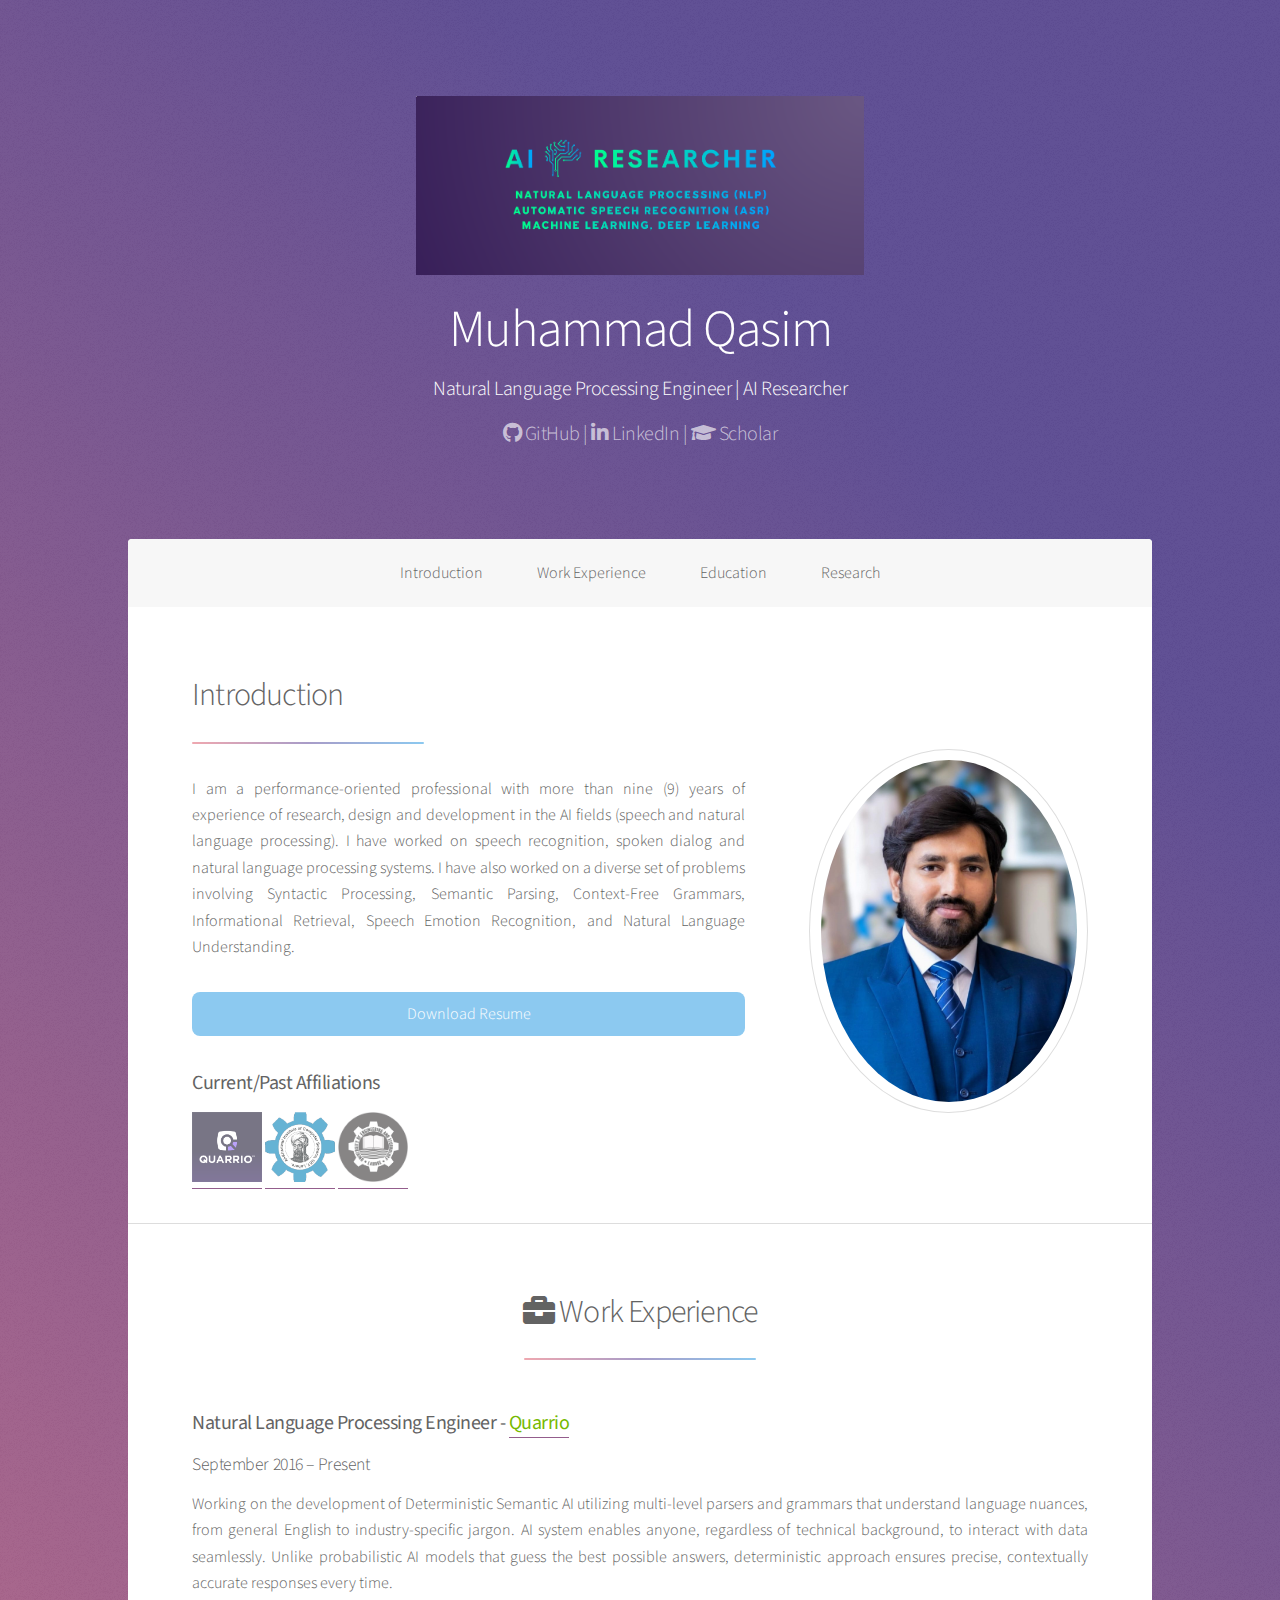
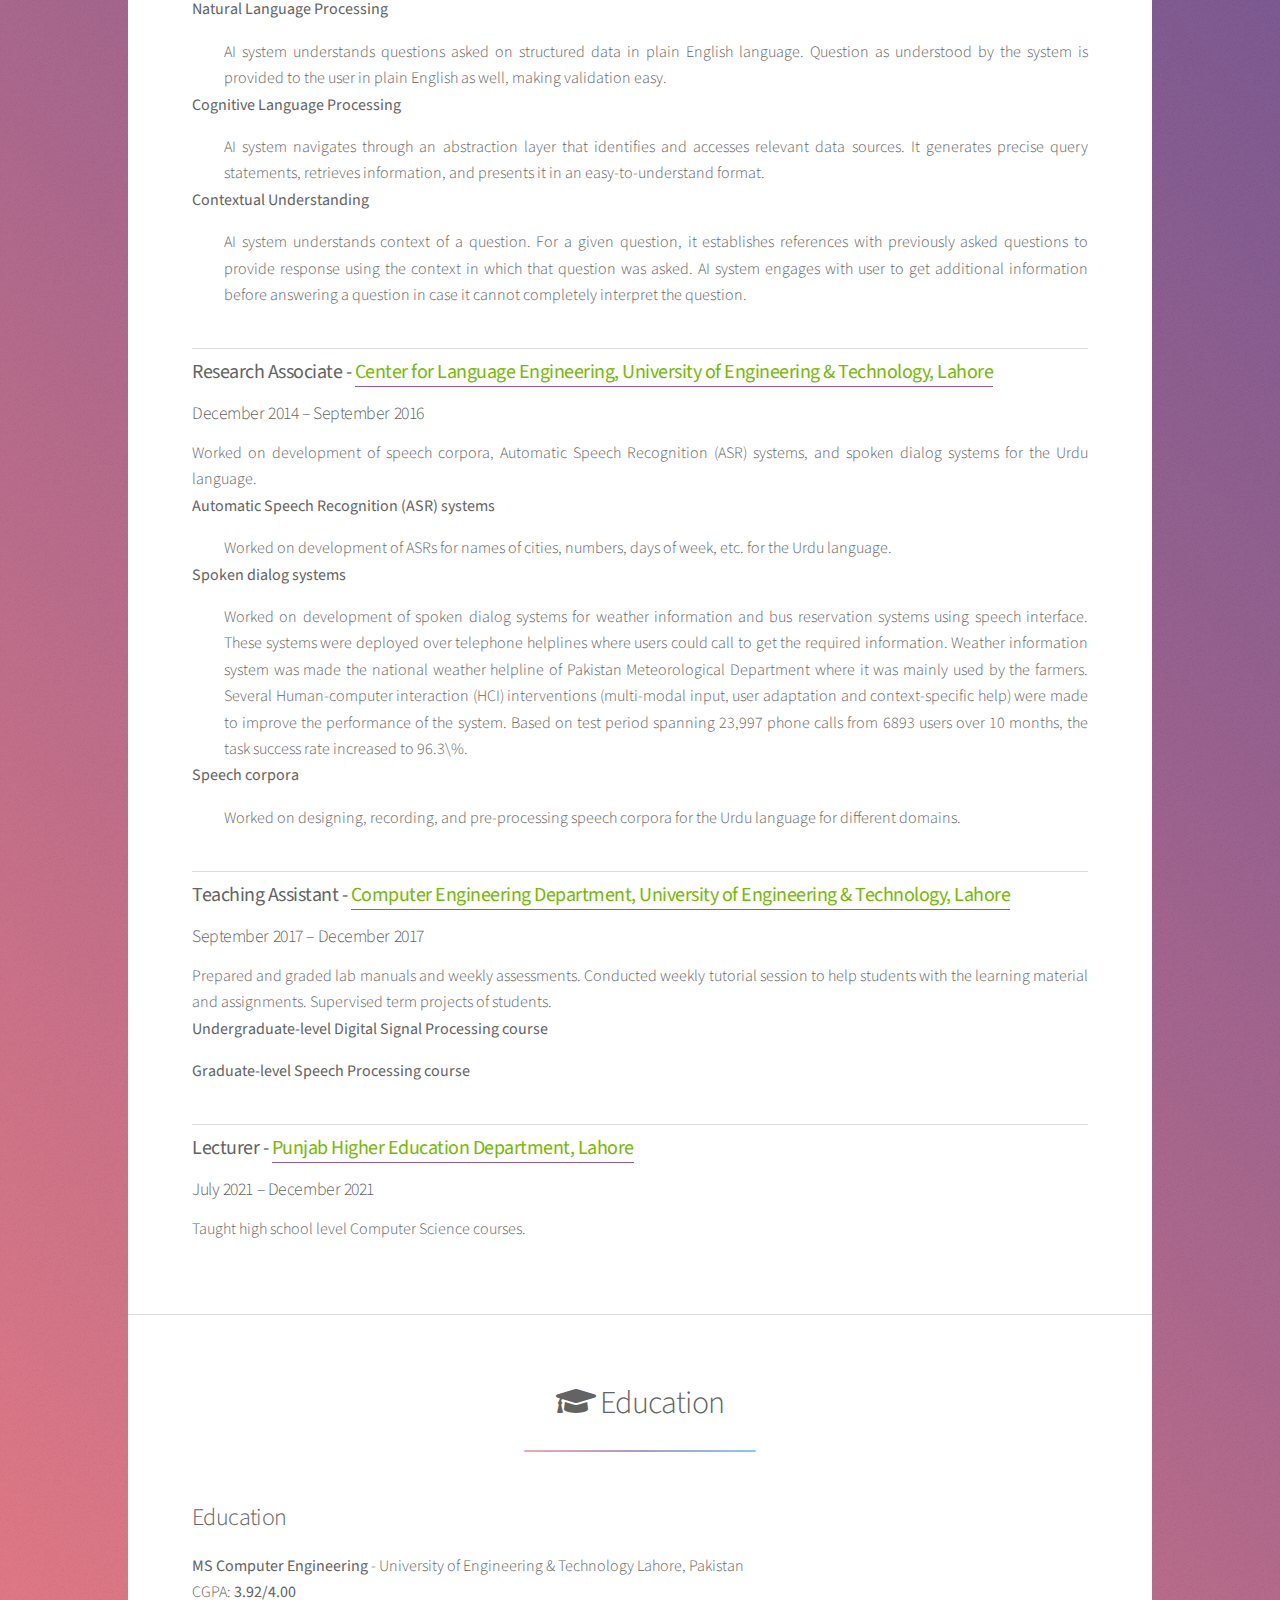
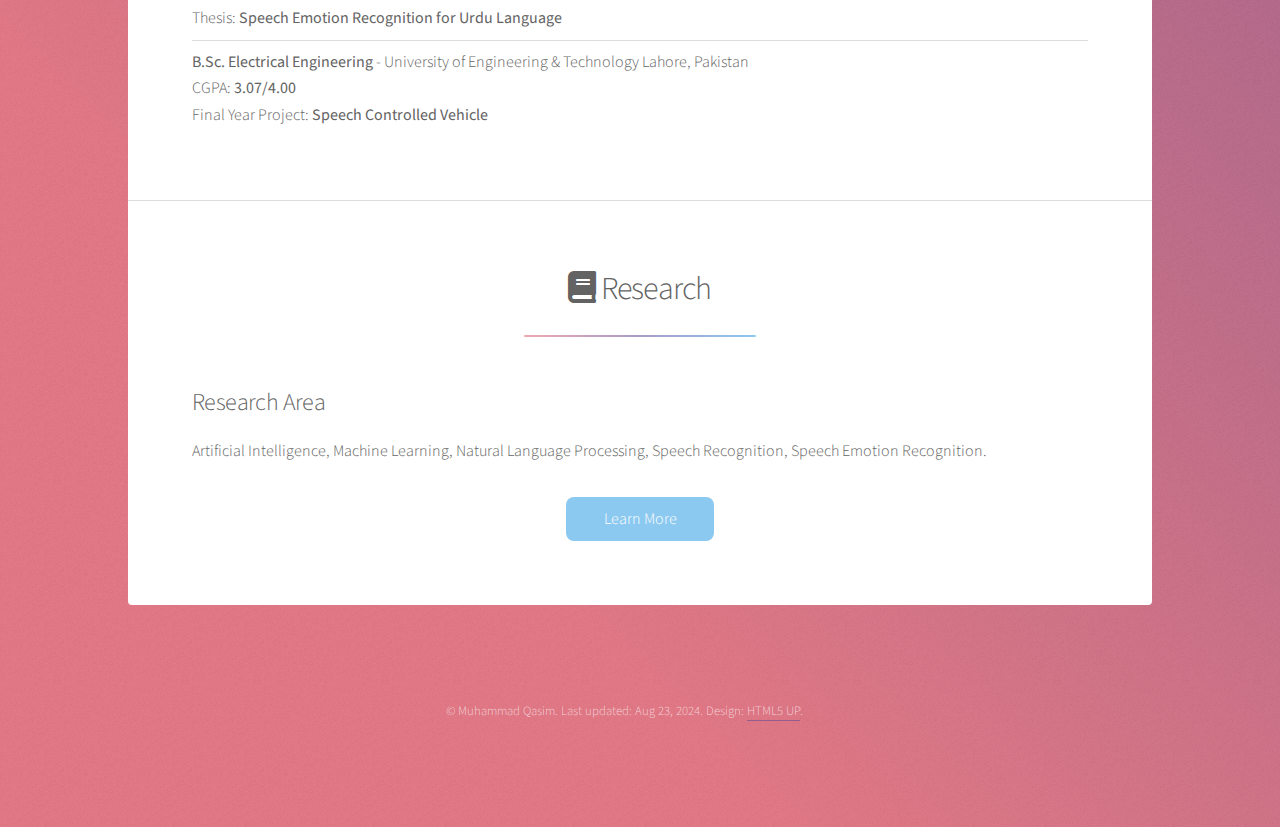
<file: index.html>
<!DOCTYPE HTML>
<!--
	Stellar by HTML5 UP
	html5up.net | @ajlkn
	Free for personal and commercial use under the CCA 3.0 license (html5up.net/license)
-->
<html>

<head>
	<title>Muhammad Qasim</title>
	<!-- <script src="https://kit.fontawesome.com/84e2fbe91d.js" crossorigin="anonymous"></script> -->
	<meta charset="utf-8" />
	<meta name="viewport" content="width=device-width, initial-scale=1, user-scalable=no" />

	<link rel="icon" href="images/icon-logo.png" type="image/icon type">
	<!--link rel="icon" type="image/x-icon" href="/images/icon-logo.png"-->

	<link rel="stylesheet" href="assets/css/main.css" />
	<noscript>
		<link rel="stylesheet" href="assets/css/noscript.css" /></noscript>
	<!-- <link rel="stylesheet" href="https://cdnjs.cloudflare.com/ajax/libs/font-awesome/4.7.0/css/font-awesome.min.css"> -->


	<!-- <link rel="stylesheet" href="https://cdn.jsdelivr.net/npm/@fortawesome/fontawesome-free@5.15.4/css/fontawesome.min.css" integrity="sha384-jLKHWM3JRmfMU0A5x5AkjWkw/EYfGUAGagvnfryNV3F9VqM98XiIH7VBGVoxVSc7" crossorigin="anonymous"> -->

</head>

<body class="is-preload">

	<!-- Wrapper -->
	<div id="wrapper">

		<!-- Header -->
		<header id="header" class="alt">
			<span class="logo"><img src="images/research-banner.png" alt="Qasim" /></span>
			<h1>Muhammad Qasim</h1>
			<h3>Natural Language Processing Engineer | AI Researcher</h3>
			<p>
				<a href="https://github.com/mqacim/" target="_blank" class="icon brands fa-github"> GitHub </a> | 
				<a href="https://www.linkedin.com/in/m-qasim/" target="_blank" class="icon brands fa-linkedin-in"> LinkedIn </a> | 
				<a href="https://scholar.google.com/citations?hl=en&user=E5h7Z2kAAAAJ" target="_blank" class="icon solid fa-graduation-cap"> Scholar </a>
				<!-- a href="https://mqacim.github.io/" class="fa fa-user"> Profile </a-->
			</p>
		</header>

		<!-- Nav -->
		<nav id="nav">
			<ul>
				<li><a href="index.html#intro">Introduction</a></li>
				<li><a href="index.html#work">Work Experience</a></li>
				<li><a href="index.html#education">Education</a></li>
				<li><a href="research.html">Research</a></li>
			</ul>
		</nav>

		<!-- Main -->
		<div id="main">

			<!-- Introduction -->
			<section id="intro" class="main">
				<div class="spotlight">
					<div class="content">
						<header class="major">
							<!--h2>Hello, I am Qasim! (<img src="images/qasim-urdu-written.png" alt="" height="30" />)</h2-->
							<h2>Introduction</h2>
						</header>
						<p align="justify">I am a performance-oriented professional with more than nine (9) years of experience of research,
							design and development in the AI fields (speech and natural language processing). I have worked on speech
							recognition, spoken dialog and natural language processing systems. I have also worked on a diverse set of problems
							involving Syntactic Processing, Semantic Parsing, Context-Free Grammars, Informational Retrieval, Speech Emotion
							Recognition, and Natural Language Understanding.</b></p>
						<ul class="actions fit">
							<li><a href="https://drive.google.com/file/d/1Zd8ytVyjJktjFl99Vq8AJ_sDTRYW1Xpt/view" target="_blank" class="button primary fit">Download Resume</a>
							</li>
						</ul>
						<h3><b>Current/Past Affiliations</b></h3>
						<div class="tooltip">
							<a href="https://www.quarrio.com/" target="_blank">
								<img src="images/quarrio-logo.png" alt="Quarrio" width=70 style="opacity:0.6;filter:alpha(opacity=60);" />
							</a>
							<span class="tooltiptext">Quarrio</span>
						</div>

						<div class="tooltip">
							<a href="https://www.cle.org.pk/" target="_blank">
								<img src="images/kics-logo.png" alt="KICS" width=70 style="opacity:0.6;filter:alpha(opacity=60);" />
							</a>
							<span class="tooltiptext">KICS</span>
						</div>

						<div class="tooltip">
							<a href="https://www.uet.edu.pk/" target="_blank">
								<img src="images/uet-logo.jpg" alt="UET" width=70 style="opacity:0.6;filter:alpha(opacity=60);" />
							</a>
							<span class="tooltiptext">UET</span>
						</div>

					</div>
					<span class="image"><img src="images/qasim-image.jpg" alt="Profile image" /></span>
				</div>
			</section>

			<!-- First Section -->
			<section id="work" class="main special">
				<header class="major">
					<h2 class="icon solid fa-briefcase"> Work Experience</h2>
				</header>
				<ul class="alt" align="justify">
					<li>
						<h3><b>Natural Language Processing Engineer - <font color="#76b900"><a href="https://www.quarrio.com/" target="_blank">Quarrio</a></font></b></h3>
						<h4>September 2016 – Present</h4>
						Working on the development of Deterministic Semantic AI utilizing multi-level parsers and grammars that understand
						language nuances, from general English to industry-specific jargon. AI system enables anyone, regardless of technical
						background, to interact with data seamlessly. Unlike probabilistic AI models that guess the best possible answers,
						deterministic approach ensures precise, contextually accurate responses every time.
						<dl>
							<dt>Natural Language Processing</dt>
							<dd>AI system understands questions asked on structured data in plain English language. Question as understood by the system is provided to the user in plain English as well, making validation easy.</dd>
							<dt>Cognitive Language Processing</dt>
							<dd>AI system navigates through an abstraction layer that identifies and accesses relevant data sources. It generates precise query statements, retrieves information, and presents it in an easy-to-understand format.</dd>
							<dt>Contextual Understanding</dt>
							<dd>AI system understands context of a question. For a given question, it establishes references with previously asked questions to provide response using the context in which that question was asked. AI system engages with user to get additional information before answering a question in case it cannot completely interpret the question.</dd>
						</dl>
					</li>

					<li>
						<h3><b>Research Associate - <font color="#76b900"><a href="https://www.cle.org.pk/" target="_blank">Center for Language Engineering, University of Engineering & Technology, Lahore</a></font></b></h3>
						<h4>December 2014 – September 2016</h4>
						Worked on development of speech corpora, Automatic Speech Recognition (ASR) systems, and spoken dialog systems for the
						Urdu language.
						<dl>
							<dt>Automatic Speech Recognition (ASR) systems</dt>
							<dd>Worked on development of ASRs for names of cities, numbers, days of week, etc. for the Urdu language.</dd>
							<dt>Spoken dialog systems</dt>
							<dd>Worked on development of spoken dialog systems for weather information and bus reservation systems using speech interface. These systems were deployed over telephone helplines where users could call to get the required information. Weather information system was made the national weather helpline of Pakistan Meteorological Department where it was mainly used by the farmers. Several Human-computer interaction (HCI) interventions (multi-modal input, user adaptation and context-specific help) were made to improve the performance of the system. Based on test period spanning 23,997 phone calls from 6893 users over 10 months, the task success rate increased to 96.3\%.</dd>
							<dt>Speech corpora</dt>
							<dd>Worked on designing, recording, and pre-processing speech corpora for the Urdu language for different domains.</dd>
						</dl>
					</li>
					
					<li>
						<h3><b>Teaching Assistant - <font color="#76b900"><a href="https://ce.uet.edu.pk/" target="_blank">Computer Engineering Department, University of Engineering & Technology, Lahore</a></font></b></h3>
						<h4>September 2017 – December 2017</h4>
						Prepared and graded lab manuals and weekly assessments. Conducted weekly tutorial session to help students with the
						learning material and assignments. Supervised term projects of students.
						<dl>
							<dt>Undergraduate-level Digital Signal Processing course</dt>
							<dt>Graduate-level Speech Processing course</dt>
						</dl>
					</li>

					<li>
						<h3><b>Lecturer - <font color="#76b900"><a href="https://hed.punjab.gov.pk/" target="_blank">Punjab Higher Education Department, Lahore</a></font></b></h3>
						<h4>July 2021 – December 2021</h4>
						Taught high school level Computer Science courses.<br>
					</li>

				</ul>
			</section>

			<section id="education" class="main special">
				<header class="major">
					<h2 class="icon solid fa-graduation-cap"> Education</h2>
				</header>

				<h2 align="left">Education</h2>
				<ul class="alt" align="left">
					<li><b>MS Computer Engineering</b> - University of Engineering & Technology Lahore, Pakistan<br>
						CGPA: <b>3.92/4.00</b><br>
						Thesis: <b>Speech Emotion Recognition for Urdu Language</b><br>
					</li>

					<li><b>B.Sc. Electrical Engineering</b> - University of Engineering & Technology Lahore, Pakistan<br>
						CGPA: <b>3.07/4.00</b><br>
						Final Year Project: <b>Speech Controlled Vehicle</b><br>
					</li>
				</ul>
				<!-- </footer> -->
			</section>

			<section id="research" class="main special">
				<header class="major">
					<h2 class="icon solid fa-book"> Research</h2>
				</header>
				<h2 align="left">Research Area</h2>
				<p align="justify">Artificial Intelligence, Machine Learning, Natural Language Processing, Speech Recognition, Speech Emotion Recognition. </p>
				<!-- <footer class="major"> -->
				<ul class="actions special">
					<li><a href="research.html" class="button primary fit">Learn More</a></li>
				</ul>
				<!-- </footer> -->
			</section>

		</div>

		<!-- Footer -->
		<footer id="footer">
			<p class="copyright">&copy; Muhammad Qasim. Last updated: Aug 23, 2024. Design: <a href="https://html5up.net">HTML5 UP</a>.</p>
		</footer>

	</div>

	<!-- Scripts -->
	<script src="assets/js/jquery.min.js"></script>
	<script src="assets/js/jquery.scrollex.min.js"></script>
	<script src="assets/js/jquery.scrolly.min.js"></script>
	<script src="assets/js/browser.min.js"></script>
	<script src="assets/js/breakpoints.min.js"></script>
	<script src="assets/js/util.js"></script>
	<script src="assets/js/main.js"></script>

</body>

</html>
</file>
<file: assets/css/noscript.css>
/*
	Stellar by HTML5 UP
	html5up.net | @ajlkn
	Free for personal and commercial use under the CCA 3.0 license (html5up.net/license)
*/

/* Header */

	body.is-preload #header.alt > * {
		opacity: 1;
	}

	body.is-preload #header.alt .logo {
		-moz-transform: none;
		-webkit-transform: none;
		-ms-transform: none;
		transform: none;
	}
</file>
<file: assets/css/main.css>
@import url(fontawesome-all.min.css);
@import 'https://fonts.googleapis.com/css?family=Source+Sans+Pro:300,400';

/*
	Stellar by HTML5 UP
	html5up.net | @ajlkn
	Free for personal and commercial use under the CCA 3.0 license (html5up.net/license)
*/

html, body, div, span, applet, object,
iframe, h1, h2, h3, h4, h5, h6, p, blockquote,
pre, a, abbr, acronym, address, big, cite,
code, del, dfn, em, img, ins, kbd, q, s, samp,
small, strike, strong, sub, sup, tt, var, b,
u, i, center, dl, dt, dd, ol, ul, li, fieldset,
form, label, legend, table, caption, tbody,
tfoot, thead, tr, th, td, article, aside,
canvas, details, embed, figure, figcaption,
footer, header, hgroup, menu, nav, output, ruby,
section, summary, time, mark, audio, video {
	margin: 0;
	padding: 0;
	border: 0;
	font-size: 100%;
	font: inherit;
	vertical-align: baseline;}

article, aside, details, figcaption, figure,
footer, header, hgroup, menu, nav, section {
	display: block;}

body {
	line-height: 1;
}

ol, ul {
	list-style: none;
}

blockquote, q {
	quotes: none;
}

	blockquote:before, blockquote:after, q:before, q:after {
		content: '';
		content: none;
	}

table {
	border-collapse: collapse;
	border-spacing: 0;
}

body {
	-webkit-text-size-adjust: none;
}

mark {
	background-color: transparent;
	color: inherit;
}

input::-moz-focus-inner {
	border: 0;
	padding: 0;
}

input, select, textarea {
	-moz-appearance: none;
	-webkit-appearance: none;
	-ms-appearance: none;
	appearance: none;
}

/* Basic */

	@-ms-viewport {
		width: device-width;
	}

	body {
		-ms-overflow-style: scrollbar;
	}

	@media screen and (max-width: 480px) {

		html, body {
			min-width: 320px;
		}

	}

	html {
		box-sizing: border-box;
	}

	*, *:before, *:after {
		box-sizing: inherit;
	}

	body {
		background-color: #935d8c;
		background-image: url("images/overlay.png"), -moz-linear-gradient(45deg, #e37682 15%, #5f4d93 85%);
		background-image: url("images/overlay.png"), -webkit-linear-gradient(45deg, #e37682 15%, #5f4d93 85%);
		background-image: url("images/overlay.png"), -ms-linear-gradient(45deg, #e37682 15%, #5f4d93 85%);
		background-image: url("images/overlay.png"), linear-gradient(45deg, #e37682 15%, #5f4d93 85%);
	}

		body.is-preload *, body.is-preload *:before, body.is-preload *:after {
			-moz-animation: none !important;
			-webkit-animation: none !important;
			-ms-animation: none !important;
			animation: none !important;
			-moz-transition: none !important;
			-webkit-transition: none !important;
			-ms-transition: none !important;
			transition: none !important;
		}

/* Type */

	body {
		background-color: #935d8c;
		color: rgba(255, 255, 255, 0.65);
	}

	body, input, select, textarea {
		font-family: "Source Sans Pro", Helvetica, sans-serif;
		font-size: 17pt;
		font-weight: 300;
		line-height: 1.65;
	}

		@media screen and (max-width: 1680px) {

			body, input, select, textarea {
				font-size: 14pt;
			}

		}

		@media screen and (max-width: 1280px) {

			body, input, select, textarea {
				font-size: 12pt;
			}

		}

		@media screen and (max-width: 360px) {

			body, input, select, textarea {
				font-size: 11pt;
			}

		}

	a {
		-moz-transition: color 0.2s ease, border-bottom 0.2s ease;
		-webkit-transition: color 0.2s ease, border-bottom 0.2s ease;
		-ms-transition: color 0.2s ease, border-bottom 0.2s ease;
		transition: color 0.2s ease, border-bottom 0.2s ease;
		text-decoration: none;
		border-bottom: solid 1px;
		border-bottom-color: #935d8c;
		color: inherit;
	}

		a:hover {
			border-bottom-color: #935d8c;
		}

	strong, b {
		font-weight: 400;
	}

	em, i {
		font-style: italic;
	}

	p {
		margin: 0 0 2em 0;
	}

		p.content {
			-moz-columns: 20em 2;
			-webkit-columns: 20em 2;
			-ms-columns: 20em 2;
			columns: 20em 2;
			-moz-column-gap: 2em;
			-webkit-column-gap: 2em;
			-ms-column-gap: 2em;
			column-gap: 2em;
			text-align: justify;
		}
	.tooltip {
		position: relative;
		display: inline-block;
		/* border-bottom: 1px solid black; */
		}
		
		.tooltip .tooltiptext {
		visibility: hidden;
		width: 120px;
		background-color: black;
		color: #fff;
		text-align: center;
		border-radius: 6px;
		padding: 5px 0;
		position: absolute;
		z-index: 1;
		bottom: 100%;
		left: 50%;
		margin-left: -60px;
		
		/* Fade in tooltip - takes 1 second to go from 0% to 100% opac: */
		opacity: 0;
		transition: opacity 1s;
		}
		
		.tooltip:hover .tooltiptext {
		visibility: visible;
		opacity: 1;
		}
		
	h1, h2, h3, h4, h5, h6 {
		font-weight: 300;
		line-height: 1.5;
		margin: 0 0 0.7em 0;
		letter-spacing: -0.025em;
	}

		h1 a, h2 a, h3 a, h4 a, h5 a, h6 a {
			color: inherit;
			text-decoration: none;
		}

	h1 {
		font-size: 2.5em;
		line-height: 1.2;
	}

	h2 {
		font-size: 1.5em;
	}

	h3 {
		font-size: 1.25em;
	}

	h4 {
		font-size: 1.1em;
	}

	h5 {
		font-size: 0.9em;
	}

	h6 {
		font-size: 0.7em;
	}

	@media screen and (max-width: 736px) {

		h1 {
			font-size: 2em;
		}

	}

	sub {
		font-size: 0.8em;
		position: relative;
		top: 0.5em;
	}

	sup {
		font-size: 0.8em;
		position: relative;
		top: -0.5em;
	}

	blockquote {
		border-left: solid 4px;
		font-style: italic;
		margin: 0 0 2em 0;
		padding: 0.5em 0 0.5em 2em;
	}

	code {
		border-radius: 8px;
		border: solid 1px;
		font-family: "Courier New", monospace;
		font-size: 0.9em;
		margin: 0 0.25em;
		padding: 0.25em 0.65em;
	}

	pre {
		-webkit-overflow-scrolling: touch;
		font-family: "Courier New", monospace;
		font-size: 0.9em;
		margin: 0 0 2em 0;
	}

		pre code {
			display: block;
			line-height: 1.75;
			padding: 1em 1.5em;
			overflow-x: auto;
		}

	hr {
		border: 0;
		border-bottom: solid 1px;
		margin: 2em 0;
	}

		hr.major {
			margin: 3em 0;
		}

	.align-left {
		text-align: left;
	}

	.align-center {
		text-align: center;
	}

	.align-right {
		text-align: right;
	}

	input, select, textarea {
		color: #ffffff;
	}

	a:hover {
		color: #ffffff;
	}

	strong, b {
		color: #ffffff;
	}

	h1, h2, h3, h4, h5, h6 {
		color: #ffffff;
	}

	blockquote {
		border-left-color: rgba(255, 255, 255, 0.35);
	}

	code {
		background: rgba(255, 255, 255, 0.075);
		border-color: rgba(255, 255, 255, 0.35);
	}

	hr {
		border-bottom-color: rgba(255, 255, 255, 0.35);
	}

/* Row */

	.row {
		display: flex;
		flex-wrap: wrap;
		box-sizing: border-box;
		align-items: stretch;
	}

		.row > * {
			box-sizing: border-box;
		}

		.row.gtr-uniform > * > :last-child {
			margin-bottom: 0;
		}

		.row.aln-left {
			justify-content: flex-start;
		}

		.row.aln-center {
			justify-content: center;
		}

		.row.aln-right {
			justify-content: flex-end;
		}

		.row.aln-top {
			align-items: flex-start;
		}

		.row.aln-middle {
			align-items: center;
		}

		.row.aln-bottom {
			align-items: flex-end;
		}

		.row > .imp {
			order: -1;
		}

		.row > .col-1 {
			width: 8.33333%;
		}

		.row > .off-1 {
			margin-left: 8.33333%;
		}

		.row > .col-2 {
			width: 16.66667%;
		}

		.row > .off-2 {
			margin-left: 16.66667%;
		}

		.row > .col-3 {
			width: 25%;
		}

		.row > .off-3 {
			margin-left: 25%;
		}

		.row > .col-4 {
			width: 33.33333%;
		}

		.row > .off-4 {
			margin-left: 33.33333%;
		}

		.row > .col-5 {
			width: 41.66667%;
		}

		.row > .off-5 {
			margin-left: 41.66667%;
		}

		.row > .col-6 {
			width: 50%;
		}

		.row > .off-6 {
			margin-left: 50%;
		}

		.row > .col-7 {
			width: 58.33333%;
		}

		.row > .off-7 {
			margin-left: 58.33333%;
		}

		.row > .col-8 {
			width: 66.66667%;
		}

		.row > .off-8 {
			margin-left: 66.66667%;
		}

		.row > .col-9 {
			width: 75%;
		}

		.row > .off-9 {
			margin-left: 75%;
		}

		.row > .col-10 {
			width: 83.33333%;
		}

		.row > .off-10 {
			margin-left: 83.33333%;
		}

		.row > .col-11 {
			width: 91.66667%;
		}

		.row > .off-11 {
			margin-left: 91.66667%;
		}

		.row > .col-12 {
			width: 100%;
		}

		.row > .off-12 {
			margin-left: 100%;
		}

		.row.gtr-0 {
			margin-top: 0;
			margin-left: 0em;
		}

			.row.gtr-0 > * {
				padding: 0 0 0 0em;
			}

			.row.gtr-0.gtr-uniform {
				margin-top: 0em;
			}

				.row.gtr-0.gtr-uniform > * {
					padding-top: 0em;
				}

		.row.gtr-25 {
			margin-top: 0;
			margin-left: -0.375em;
		}

			.row.gtr-25 > * {
				padding: 0 0 0 0.375em;
			}

			.row.gtr-25.gtr-uniform {
				margin-top: -0.375em;
			}

				.row.gtr-25.gtr-uniform > * {
					padding-top: 0.375em;
				}

		.row.gtr-50 {
			margin-top: 0;
			margin-left: -0.75em;
		}

			.row.gtr-50 > * {
				padding: 0 0 0 0.75em;
			}

			.row.gtr-50.gtr-uniform {
				margin-top: -0.75em;
			}

				.row.gtr-50.gtr-uniform > * {
					padding-top: 0.75em;
				}

		.row {
			margin-top: 0;
			margin-left: -1.5em;
		}

			.row > * {
				padding: 0 0 0 1.5em;
			}

			.row.gtr-uniform {
				margin-top: -1.5em;
			}

				.row.gtr-uniform > * {
					padding-top: 1.5em;
				}

		.row.gtr-150 {
			margin-top: 0;
			margin-left: -2.25em;
		}

			.row.gtr-150 > * {
				padding: 0 0 0 2.25em;
			}

			.row.gtr-150.gtr-uniform {
				margin-top: -2.25em;
			}

				.row.gtr-150.gtr-uniform > * {
					padding-top: 2.25em;
				}

		.row.gtr-200 {
			margin-top: 0;
			margin-left: -3em;
		}

			.row.gtr-200 > * {
				padding: 0 0 0 3em;
			}

			.row.gtr-200.gtr-uniform {
				margin-top: -3em;
			}

				.row.gtr-200.gtr-uniform > * {
					padding-top: 3em;
				}

		@media screen and (max-width: 1680px) {

			.row {
				display: flex;
				flex-wrap: wrap;
				box-sizing: border-box;
				align-items: stretch;
			}

				.row > * {
					box-sizing: border-box;
				}

				.row.gtr-uniform > * > :last-child {
					margin-bottom: 0;
				}

				.row.aln-left {
					justify-content: flex-start;
				}

				.row.aln-center {
					justify-content: center;
				}

				.row.aln-right {
					justify-content: flex-end;
				}

				.row.aln-top {
					align-items: flex-start;
				}

				.row.aln-middle {
					align-items: center;
				}

				.row.aln-bottom {
					align-items: flex-end;
				}

				.row > .imp-xlarge {
					order: -1;
				}

				.row > .col-1-xlarge {
					width: 8.33333%;
				}

				.row > .off-1-xlarge {
					margin-left: 8.33333%;
				}

				.row > .col-2-xlarge {
					width: 16.66667%;
				}

				.row > .off-2-xlarge {
					margin-left: 16.66667%;
				}

				.row > .col-3-xlarge {
					width: 25%;
				}

				.row > .off-3-xlarge {
					margin-left: 25%;
				}

				.row > .col-4-xlarge {
					width: 33.33333%;
				}

				.row > .off-4-xlarge {
					margin-left: 33.33333%;
				}

				.row > .col-5-xlarge {
					width: 41.66667%;
				}

				.row > .off-5-xlarge {
					margin-left: 41.66667%;
				}

				.row > .col-6-xlarge {
					width: 50%;
				}

				.row > .off-6-xlarge {
					margin-left: 50%;
				}

				.row > .col-7-xlarge {
					width: 58.33333%;
				}

				.row > .off-7-xlarge {
					margin-left: 58.33333%;
				}

				.row > .col-8-xlarge {
					width: 66.66667%;
				}

				.row > .off-8-xlarge {
					margin-left: 66.66667%;
				}

				.row > .col-9-xlarge {
					width: 75%;
				}

				.row > .off-9-xlarge {
					margin-left: 75%;
				}

				.row > .col-10-xlarge {
					width: 83.33333%;
				}

				.row > .off-10-xlarge {
					margin-left: 83.33333%;
				}

				.row > .col-11-xlarge {
					width: 91.66667%;
				}

				.row > .off-11-xlarge {
					margin-left: 91.66667%;
				}

				.row > .col-12-xlarge {
					width: 100%;
				}

				.row > .off-12-xlarge {
					margin-left: 100%;
				}

				.row.gtr-0 {
					margin-top: 0;
					margin-left: 0em;
				}

					.row.gtr-0 > * {
						padding: 0 0 0 0em;
					}

					.row.gtr-0.gtr-uniform {
						margin-top: 0em;
					}

						.row.gtr-0.gtr-uniform > * {
							padding-top: 0em;
						}

				.row.gtr-25 {
					margin-top: 0;
					margin-left: -0.375em;
				}

					.row.gtr-25 > * {
						padding: 0 0 0 0.375em;
					}

					.row.gtr-25.gtr-uniform {
						margin-top: -0.375em;
					}

						.row.gtr-25.gtr-uniform > * {
							padding-top: 0.375em;
						}

				.row.gtr-50 {
					margin-top: 0;
					margin-left: -0.75em;
				}

					.row.gtr-50 > * {
						padding: 0 0 0 0.75em;
					}

					.row.gtr-50.gtr-uniform {
						margin-top: -0.75em;
					}

						.row.gtr-50.gtr-uniform > * {
							padding-top: 0.75em;
						}

				.row {
					margin-top: 0;
					margin-left: -1.5em;
				}

					.row > * {
						padding: 0 0 0 1.5em;
					}

					.row.gtr-uniform {
						margin-top: -1.5em;
					}

						.row.gtr-uniform > * {
							padding-top: 1.5em;
						}

				.row.gtr-150 {
					margin-top: 0;
					margin-left: -2.25em;
				}

					.row.gtr-150 > * {
						padding: 0 0 0 2.25em;
					}

					.row.gtr-150.gtr-uniform {
						margin-top: -2.25em;
					}

						.row.gtr-150.gtr-uniform > * {
							padding-top: 2.25em;
						}

				.row.gtr-200 {
					margin-top: 0;
					margin-left: -3em;
				}

					.row.gtr-200 > * {
						padding: 0 0 0 3em;
					}

					.row.gtr-200.gtr-uniform {
						margin-top: -3em;
					}

						.row.gtr-200.gtr-uniform > * {
							padding-top: 3em;
						}

		}

		@media screen and (max-width: 1280px) {

			.row {
				display: flex;
				flex-wrap: wrap;
				box-sizing: border-box;
				align-items: stretch;
			}

				.row > * {
					box-sizing: border-box;
				}

				.row.gtr-uniform > * > :last-child {
					margin-bottom: 0;
				}

				.row.aln-left {
					justify-content: flex-start;
				}

				.row.aln-center {
					justify-content: center;
				}

				.row.aln-right {
					justify-content: flex-end;
				}

				.row.aln-top {
					align-items: flex-start;
				}

				.row.aln-middle {
					align-items: center;
				}

				.row.aln-bottom {
					align-items: flex-end;
				}

				.row > .imp-large {
					order: -1;
				}

				.row > .col-1-large {
					width: 8.33333%;
				}

				.row > .off-1-large {
					margin-left: 8.33333%;
				}

				.row > .col-2-large {
					width: 16.66667%;
				}

				.row > .off-2-large {
					margin-left: 16.66667%;
				}

				.row > .col-3-large {
					width: 25%;
				}

				.row > .off-3-large {
					margin-left: 25%;
				}

				.row > .col-4-large {
					width: 33.33333%;
				}

				.row > .off-4-large {
					margin-left: 33.33333%;
				}

				.row > .col-5-large {
					width: 41.66667%;
				}

				.row > .off-5-large {
					margin-left: 41.66667%;
				}

				.row > .col-6-large {
					width: 50%;
				}

				.row > .off-6-large {
					margin-left: 50%;
				}

				.row > .col-7-large {
					width: 58.33333%;
				}

				.row > .off-7-large {
					margin-left: 58.33333%;
				}

				.row > .col-8-large {
					width: 66.66667%;
				}

				.row > .off-8-large {
					margin-left: 66.66667%;
				}

				.row > .col-9-large {
					width: 75%;
				}

				.row > .off-9-large {
					margin-left: 75%;
				}

				.row > .col-10-large {
					width: 83.33333%;
				}

				.row > .off-10-large {
					margin-left: 83.33333%;
				}

				.row > .col-11-large {
					width: 91.66667%;
				}

				.row > .off-11-large {
					margin-left: 91.66667%;
				}

				.row > .col-12-large {
					width: 100%;
				}

				.row > .off-12-large {
					margin-left: 100%;
				}

				.row.gtr-0 {
					margin-top: 0;
					margin-left: 0em;
				}

					.row.gtr-0 > * {
						padding: 0 0 0 0em;
					}

					.row.gtr-0.gtr-uniform {
						margin-top: 0em;
					}

						.row.gtr-0.gtr-uniform > * {
							padding-top: 0em;
						}

				.row.gtr-25 {
					margin-top: 0;
					margin-left: -0.375em;
				}

					.row.gtr-25 > * {
						padding: 0 0 0 0.375em;
					}

					.row.gtr-25.gtr-uniform {
						margin-top: -0.375em;
					}

						.row.gtr-25.gtr-uniform > * {
							padding-top: 0.375em;
						}

				.row.gtr-50 {
					margin-top: 0;
					margin-left: -0.75em;
				}

					.row.gtr-50 > * {
						padding: 0 0 0 0.75em;
					}

					.row.gtr-50.gtr-uniform {
						margin-top: -0.75em;
					}

						.row.gtr-50.gtr-uniform > * {
							padding-top: 0.75em;
						}

				.row {
					margin-top: 0;
					margin-left: -1.5em;
				}

					.row > * {
						padding: 0 0 0 1.5em;
					}

					.row.gtr-uniform {
						margin-top: -1.5em;
					}

						.row.gtr-uniform > * {
							padding-top: 1.5em;
						}

				.row.gtr-150 {
					margin-top: 0;
					margin-left: -2.25em;
				}

					.row.gtr-150 > * {
						padding: 0 0 0 2.25em;
					}

					.row.gtr-150.gtr-uniform {
						margin-top: -2.25em;
					}

						.row.gtr-150.gtr-uniform > * {
							padding-top: 2.25em;
						}

				.row.gtr-200 {
					margin-top: 0;
					margin-left: -3em;
				}

					.row.gtr-200 > * {
						padding: 0 0 0 3em;
					}

					.row.gtr-200.gtr-uniform {
						margin-top: -3em;
					}

						.row.gtr-200.gtr-uniform > * {
							padding-top: 3em;
						}

		}

		@media screen and (max-width: 980px) {

			.row {
				display: flex;
				flex-wrap: wrap;
				box-sizing: border-box;
				align-items: stretch;
			}

				.row > * {
					box-sizing: border-box;
				}

				.row.gtr-uniform > * > :last-child {
					margin-bottom: 0;
				}

				.row.aln-left {
					justify-content: flex-start;
				}

				.row.aln-center {
					justify-content: center;
				}

				.row.aln-right {
					justify-content: flex-end;
				}

				.row.aln-top {
					align-items: flex-start;
				}

				.row.aln-middle {
					align-items: center;
				}

				.row.aln-bottom {
					align-items: flex-end;
				}

				.row > .imp-medium {
					order: -1;
				}

				.row > .col-1-medium {
					width: 8.33333%;
				}

				.row > .off-1-medium {
					margin-left: 8.33333%;
				}

				.row > .col-2-medium {
					width: 16.66667%;
				}

				.row > .off-2-medium {
					margin-left: 16.66667%;
				}

				.row > .col-3-medium {
					width: 25%;
				}

				.row > .off-3-medium {
					margin-left: 25%;
				}

				.row > .col-4-medium {
					width: 33.33333%;
				}

				.row > .off-4-medium {
					margin-left: 33.33333%;
				}

				.row > .col-5-medium {
					width: 41.66667%;
				}

				.row > .off-5-medium {
					margin-left: 41.66667%;
				}

				.row > .col-6-medium {
					width: 50%;
				}

				.row > .off-6-medium {
					margin-left: 50%;
				}

				.row > .col-7-medium {
					width: 58.33333%;
				}

				.row > .off-7-medium {
					margin-left: 58.33333%;
				}

				.row > .col-8-medium {
					width: 66.66667%;
				}

				.row > .off-8-medium {
					margin-left: 66.66667%;
				}

				.row > .col-9-medium {
					width: 75%;
				}

				.row > .off-9-medium {
					margin-left: 75%;
				}

				.row > .col-10-medium {
					width: 83.33333%;
				}

				.row > .off-10-medium {
					margin-left: 83.33333%;
				}

				.row > .col-11-medium {
					width: 91.66667%;
				}

				.row > .off-11-medium {
					margin-left: 91.66667%;
				}

				.row > .col-12-medium {
					width: 100%;
				}

				.row > .off-12-medium {
					margin-left: 100%;
				}

				.row.gtr-0 {
					margin-top: 0;
					margin-left: 0em;
				}

					.row.gtr-0 > * {
						padding: 0 0 0 0em;
					}

					.row.gtr-0.gtr-uniform {
						margin-top: 0em;
					}

						.row.gtr-0.gtr-uniform > * {
							padding-top: 0em;
						}

				.row.gtr-25 {
					margin-top: 0;
					margin-left: -0.375em;
				}

					.row.gtr-25 > * {
						padding: 0 0 0 0.375em;
					}

					.row.gtr-25.gtr-uniform {
						margin-top: -0.375em;
					}

						.row.gtr-25.gtr-uniform > * {
							padding-top: 0.375em;
						}

				.row.gtr-50 {
					margin-top: 0;
					margin-left: -0.75em;
				}

					.row.gtr-50 > * {
						padding: 0 0 0 0.75em;
					}

					.row.gtr-50.gtr-uniform {
						margin-top: -0.75em;
					}

						.row.gtr-50.gtr-uniform > * {
							padding-top: 0.75em;
						}

				.row {
					margin-top: 0;
					margin-left: -1.5em;
				}

					.row > * {
						padding: 0 0 0 1.5em;
					}

					.row.gtr-uniform {
						margin-top: -1.5em;
					}

						.row.gtr-uniform > * {
							padding-top: 1.5em;
						}

				.row.gtr-150 {
					margin-top: 0;
					margin-left: -2.25em;
				}

					.row.gtr-150 > * {
						padding: 0 0 0 2.25em;
					}

					.row.gtr-150.gtr-uniform {
						margin-top: -2.25em;
					}

						.row.gtr-150.gtr-uniform > * {
							padding-top: 2.25em;
						}

				.row.gtr-200 {
					margin-top: 0;
					margin-left: -3em;
				}

					.row.gtr-200 > * {
						padding: 0 0 0 3em;
					}

					.row.gtr-200.gtr-uniform {
						margin-top: -3em;
					}

						.row.gtr-200.gtr-uniform > * {
							padding-top: 3em;
						}

		}

		@media screen and (max-width: 736px) {

			.row {
				display: flex;
				flex-wrap: wrap;
				box-sizing: border-box;
				align-items: stretch;
			}

				.row > * {
					box-sizing: border-box;
				}

				.row.gtr-uniform > * > :last-child {
					margin-bottom: 0;
				}

				.row.aln-left {
					justify-content: flex-start;
				}

				.row.aln-center {
					justify-content: center;
				}

				.row.aln-right {
					justify-content: flex-end;
				}

				.row.aln-top {
					align-items: flex-start;
				}

				.row.aln-middle {
					align-items: center;
				}

				.row.aln-bottom {
					align-items: flex-end;
				}

				.row > .imp-small {
					order: -1;
				}

				.row > .col-1-small {
					width: 8.33333%;
				}

				.row > .off-1-small {
					margin-left: 8.33333%;
				}

				.row > .col-2-small {
					width: 16.66667%;
				}

				.row > .off-2-small {
					margin-left: 16.66667%;
				}

				.row > .col-3-small {
					width: 25%;
				}

				.row > .off-3-small {
					margin-left: 25%;
				}

				.row > .col-4-small {
					width: 33.33333%;
				}

				.row > .off-4-small {
					margin-left: 33.33333%;
				}

				.row > .col-5-small {
					width: 41.66667%;
				}

				.row > .off-5-small {
					margin-left: 41.66667%;
				}

				.row > .col-6-small {
					width: 50%;
				}

				.row > .off-6-small {
					margin-left: 50%;
				}

				.row > .col-7-small {
					width: 58.33333%;
				}

				.row > .off-7-small {
					margin-left: 58.33333%;
				}

				.row > .col-8-small {
					width: 66.66667%;
				}

				.row > .off-8-small {
					margin-left: 66.66667%;
				}

				.row > .col-9-small {
					width: 75%;
				}

				.row > .off-9-small {
					margin-left: 75%;
				}

				.row > .col-10-small {
					width: 83.33333%;
				}

				.row > .off-10-small {
					margin-left: 83.33333%;
				}

				.row > .col-11-small {
					width: 91.66667%;
				}

				.row > .off-11-small {
					margin-left: 91.66667%;
				}

				.row > .col-12-small {
					width: 100%;
				}

				.row > .off-12-small {
					margin-left: 100%;
				}

				.row.gtr-0 {
					margin-top: 0;
					margin-left: 0em;
				}

					.row.gtr-0 > * {
						padding: 0 0 0 0em;
					}

					.row.gtr-0.gtr-uniform {
						margin-top: 0em;
					}

						.row.gtr-0.gtr-uniform > * {
							padding-top: 0em;
						}

				.row.gtr-25 {
					margin-top: 0;
					margin-left: -0.25em;
				}

					.row.gtr-25 > * {
						padding: 0 0 0 0.25em;
					}

					.row.gtr-25.gtr-uniform {
						margin-top: -0.25em;
					}

						.row.gtr-25.gtr-uniform > * {
							padding-top: 0.25em;
						}

				.row.gtr-50 {
					margin-top: 0;
					margin-left: -0.5em;
				}

					.row.gtr-50 > * {
						padding: 0 0 0 0.5em;
					}

					.row.gtr-50.gtr-uniform {
						margin-top: -0.5em;
					}

						.row.gtr-50.gtr-uniform > * {
							padding-top: 0.5em;
						}

				.row {
					margin-top: 0;
					margin-left: -1em;
				}

					.row > * {
						padding: 0 0 0 1em;
					}

					.row.gtr-uniform {
						margin-top: -1em;
					}

						.row.gtr-uniform > * {
							padding-top: 1em;
						}

				.row.gtr-150 {
					margin-top: 0;
					margin-left: -1.5em;
				}

					.row.gtr-150 > * {
						padding: 0 0 0 1.5em;
					}

					.row.gtr-150.gtr-uniform {
						margin-top: -1.5em;
					}

						.row.gtr-150.gtr-uniform > * {
							padding-top: 1.5em;
						}

				.row.gtr-200 {
					margin-top: 0;
					margin-left: -2em;
				}

					.row.gtr-200 > * {
						padding: 0 0 0 2em;
					}

					.row.gtr-200.gtr-uniform {
						margin-top: -2em;
					}

						.row.gtr-200.gtr-uniform > * {
							padding-top: 2em;
						}

		}

		@media screen and (max-width: 480px) {

			.row {
				display: flex;
				flex-wrap: wrap;
				box-sizing: border-box;
				align-items: stretch;
			}

				.row > * {
					box-sizing: border-box;
				}

				.row.gtr-uniform > * > :last-child {
					margin-bottom: 0;
				}

				.row.aln-left {
					justify-content: flex-start;
				}

				.row.aln-center {
					justify-content: center;
				}

				.row.aln-right {
					justify-content: flex-end;
				}

				.row.aln-top {
					align-items: flex-start;
				}

				.row.aln-middle {
					align-items: center;
				}

				.row.aln-bottom {
					align-items: flex-end;
				}

				.row > .imp-xsmall {
					order: -1;
				}

				.row > .col-1-xsmall {
					width: 8.33333%;
				}

				.row > .off-1-xsmall {
					margin-left: 8.33333%;
				}

				.row > .col-2-xsmall {
					width: 16.66667%;
				}

				.row > .off-2-xsmall {
					margin-left: 16.66667%;
				}

				.row > .col-3-xsmall {
					width: 25%;
				}

				.row > .off-3-xsmall {
					margin-left: 25%;
				}

				.row > .col-4-xsmall {
					width: 33.33333%;
				}

				.row > .off-4-xsmall {
					margin-left: 33.33333%;
				}

				.row > .col-5-xsmall {
					width: 41.66667%;
				}

				.row > .off-5-xsmall {
					margin-left: 41.66667%;
				}

				.row > .col-6-xsmall {
					width: 50%;
				}

				.row > .off-6-xsmall {
					margin-left: 50%;
				}

				.row > .col-7-xsmall {
					width: 58.33333%;
				}

				.row > .off-7-xsmall {
					margin-left: 58.33333%;
				}

				.row > .col-8-xsmall {
					width: 66.66667%;
				}

				.row > .off-8-xsmall {
					margin-left: 66.66667%;
				}

				.row > .col-9-xsmall {
					width: 75%;
				}

				.row > .off-9-xsmall {
					margin-left: 75%;
				}

				.row > .col-10-xsmall {
					width: 83.33333%;
				}

				.row > .off-10-xsmall {
					margin-left: 83.33333%;
				}

				.row > .col-11-xsmall {
					width: 91.66667%;
				}

				.row > .off-11-xsmall {
					margin-left: 91.66667%;
				}

				.row > .col-12-xsmall {
					width: 100%;
				}

				.row > .off-12-xsmall {
					margin-left: 100%;
				}

				.row.gtr-0 {
					margin-top: 0;
					margin-left: 0em;
				}

					.row.gtr-0 > * {
						padding: 0 0 0 0em;
					}

					.row.gtr-0.gtr-uniform {
						margin-top: 0em;
					}

						.row.gtr-0.gtr-uniform > * {
							padding-top: 0em;
						}

				.row.gtr-25 {
					margin-top: 0;
					margin-left: -0.3125em;
				}

					.row.gtr-25 > * {
						padding: 0 0 0 0.3125em;
					}

					.row.gtr-25.gtr-uniform {
						margin-top: -0.3125em;
					}

						.row.gtr-25.gtr-uniform > * {
							padding-top: 0.3125em;
						}

				.row.gtr-50 {
					margin-top: 0;
					margin-left: -0.625em;
				}

					.row.gtr-50 > * {
						padding: 0 0 0 0.625em;
					}

					.row.gtr-50.gtr-uniform {
						margin-top: -0.625em;
					}

						.row.gtr-50.gtr-uniform > * {
							padding-top: 0.625em;
						}

				.row {
					margin-top: 0;
					margin-left: -1.25em;
				}

					.row > * {
						padding: 0 0 0 1.25em;
					}

					.row.gtr-uniform {
						margin-top: -1.25em;
					}

						.row.gtr-uniform > * {
							padding-top: 1.25em;
						}

				.row.gtr-150 {
					margin-top: 0;
					margin-left: -1.875em;
				}

					.row.gtr-150 > * {
						padding: 0 0 0 1.875em;
					}

					.row.gtr-150.gtr-uniform {
						margin-top: -1.875em;
					}

						.row.gtr-150.gtr-uniform > * {
							padding-top: 1.875em;
						}

				.row.gtr-200 {
					margin-top: 0;
					margin-left: -2.5em;
				}

					.row.gtr-200 > * {
						padding: 0 0 0 2.5em;
					}

					.row.gtr-200.gtr-uniform {
						margin-top: -2.5em;
					}

						.row.gtr-200.gtr-uniform > * {
							padding-top: 2.5em;
						}

		}

/* Box */

	.box {
		border-radius: 8px;
		border: solid;
		margin-bottom: 2em;
		padding: 1.5em;
	}

		.box > :last-child,
		.box > :last-child > :last-child,
		.box > :last-child > :last-child > :last-child {
			margin-bottom: 0;
		}

		.box.alt {
			border: 0;
			border-radius: 0;
			padding: 0;
		}

	.box {
		border-color: rgba(255, 255, 255, 0.35);
	}

/* Button */

	input[type="submit"],
	input[type="reset"],
	input[type="button"],
	button,
	.button {
		-moz-appearance: none;
		-webkit-appearance: none;
		-ms-appearance: none;
		appearance: none;
		-moz-transition: background-color 0.2s ease-in-out, color 0.2s ease-in-out;
		-webkit-transition: background-color 0.2s ease-in-out, color 0.2s ease-in-out;
		-ms-transition: background-color 0.2s ease-in-out, color 0.2s ease-in-out;
		transition: background-color 0.2s ease-in-out, color 0.2s ease-in-out;
		border-radius: 8px;
		border: 0;
		cursor: pointer;
		display: inline-block;
		font-weight: 300;
		height: 2.75em;
		line-height: 2.75em;
		min-width: 9.25em;
		padding: 0 1.5em;
		text-align: center;
		text-decoration: none;
		white-space: nowrap;
	}

		input[type="submit"].icon,
		input[type="reset"].icon,
		input[type="button"].icon,
		button.icon,
		.button.icon {
			padding-left: 1.35em;
		}

			input[type="submit"].icon:before,
			input[type="reset"].icon:before,
			input[type="button"].icon:before,
			button.icon:before,
			.button.icon:before {
				margin-right: 0.5em;
			}

		input[type="submit"].fit,
		input[type="reset"].fit,
		input[type="button"].fit,
		button.fit,
		.button.fit {
			width: 100%;
		}

		input[type="submit"].small,
		input[type="reset"].small,
		input[type="button"].small,
		button.small,
		.button.small {
			font-size: 0.8em;
		}

		input[type="submit"].large,
		input[type="reset"].large,
		input[type="button"].large,
		button.large,
		.button.large {
			font-size: 1.35em;
		}

		input[type="submit"].disabled, input[type="submit"]:disabled,
		input[type="reset"].disabled,
		input[type="reset"]:disabled,
		input[type="button"].disabled,
		input[type="button"]:disabled,
		button.disabled,
		button:disabled,
		.button.disabled,
		.button:disabled {
			pointer-events: none;
			opacity: 0.25;
		}

		@media screen and (max-width: 736px) {

			input[type="submit"],
			input[type="reset"],
			input[type="button"],
			button,
			.button {
				min-width: 0;
			}

		}

	input[type="submit"],
	input[type="reset"],
	input[type="button"],
	button,
	.button {
		background-color: transparent;
		box-shadow: inset 0 0 0 1px rgba(255, 255, 255, 0.35);
		color: #ffffff !important;
	}

		input[type="submit"]:hover,
		input[type="reset"]:hover,
		input[type="button"]:hover,
		button:hover,
		.button:hover {
			background-color: rgba(255, 255, 255, 0.075);
		}

		input[type="submit"]:active,
		input[type="reset"]:active,
		input[type="button"]:active,
		button:active,
		.button:active {
			background-color: rgba(255, 255, 255, 0.2);
		}

		input[type="submit"].icon:before,
		input[type="reset"].icon:before,
		input[type="button"].icon:before,
		button.icon:before,
		.button.icon:before {
			color: rgba(255, 255, 255, 0.5);
		}

		input[type="submit"].primary,
		input[type="reset"].primary,
		input[type="button"].primary,
		button.primary,
		.button.primary {
			background-color: #8cc9f0;
			color: #ffffff !important;
			box-shadow: none;
		}

			input[type="submit"].primary:hover,
			input[type="reset"].primary:hover,
			input[type="button"].primary:hover,
			button.primary:hover,
			.button.primary:hover {
				background-color: #9acff2;
			}

			input[type="submit"].primary:active,
			input[type="reset"].primary:active,
			input[type="button"].primary:active,
			button.primary:active,
			.button.primary:active {
				background-color: #7ec3ee;
			}

			input[type="submit"].primary.icon:before,
			input[type="reset"].primary.icon:before,
			input[type="button"].primary.icon:before,
			button.primary.icon:before,
			.button.primary.icon:before {
				color: #ffffff !important;
			}

/* Form */

	form {
		margin: 0 0 2em 0;
	}

	label {
		display: block;
		font-size: 0.9em;
		font-weight: 400;
		margin: 0 0 1em 0;
	}

	input[type="text"],
	input[type="password"],
	input[type="email"],
	select,
	textarea {
		-moz-appearance: none;
		-webkit-appearance: none;
		-ms-appearance: none;
		appearance: none;
		border-radius: 8px;
		border: solid 1px;
		color: inherit;
		display: block;
		outline: 0;
		padding: 0 1em;
		text-decoration: none;
		width: 100%;
	}

		input[type="text"]:invalid,
		input[type="password"]:invalid,
		input[type="email"]:invalid,
		select:invalid,
		textarea:invalid {
			box-shadow: none;
		}

	select {
		background-size: 1.25rem;
		background-repeat: no-repeat;
		background-position: calc(100% - 1rem) center;
		height: 2.75em;
		padding-right: 2.75em;
		text-overflow: ellipsis;
	}

		select:focus::-ms-value {
			background-color: transparent;
		}

		select::-ms-expand {
			display: none;
		}

	input[type="text"],
	input[type="password"],
	input[type="email"],
	select {
		height: 2.75em;
	}

	textarea {
		padding: 0.75em 1em;
	}

	input[type="checkbox"],
	input[type="radio"] {
		-moz-appearance: none;
		-webkit-appearance: none;
		-ms-appearance: none;
		appearance: none;
		display: block;
		float: left;
		margin-right: -2em;
		opacity: 0;
		width: 1em;
		z-index: -1;
	}

		input[type="checkbox"] + label,
		input[type="radio"] + label {
			text-decoration: none;
			cursor: pointer;
			display: inline-block;
			font-size: 1em;
			font-weight: 300;
			padding-left: 2.4em;
			padding-right: 0.75em;
			position: relative;
		}

			input[type="checkbox"] + label:before,
			input[type="radio"] + label:before {
				-moz-osx-font-smoothing: grayscale;
				-webkit-font-smoothing: antialiased;
				display: inline-block;
				font-style: normal;
				font-variant: normal;
				text-rendering: auto;
				line-height: 1;
				text-transform: none !important;
				font-family: 'Font Awesome 5 Free';
				font-weight: 900;
			}

			input[type="checkbox"] + label:before,
			input[type="radio"] + label:before {
				border-radius: 8px;
				border: solid 1px;
				content: '';
				display: inline-block;
				font-size: 0.8em;
				height: 2.0625em;
				left: 0;
				line-height: 2.0625em;
				position: absolute;
				text-align: center;
				top: 0;
				width: 2.0625em;
			}

		input[type="checkbox"]:checked + label:before,
		input[type="radio"]:checked + label:before {
			content: '\f00c';
		}

	input[type="checkbox"] + label:before {
		border-radius: 8px;
	}

	input[type="radio"] + label:before {
		border-radius: 100%;
	}

	::-webkit-input-placeholder {
		opacity: 1.0;
	}

	:-moz-placeholder {
		opacity: 1.0;
	}

	::-moz-placeholder {
		opacity: 1.0;
	}

	:-ms-input-placeholder {
		opacity: 1.0;
	}

	label {
		color: #ffffff;
	}

	input[type="text"],
	input[type="password"],
	input[type="email"],
	select,
	textarea {
		background-color: rgba(255, 255, 255, 0.075);
		border-color: rgba(255, 255, 255, 0.35);
	}

		input[type="text"]:focus,
		input[type="password"]:focus,
		input[type="email"]:focus,
		select:focus,
		textarea:focus {
			border-color: #8cc9f0;
			box-shadow: 0 0 0 1px #8cc9f0;
		}

	select {
		background-image: url("data:image/svg+xml;charset=utf8,%3Csvg xmlns='http://www.w3.org/2000/svg' width='40' height='40' preserveAspectRatio='none' viewBox='0 0 40 40'%3E%3Cpath d='M9.4,12.3l10.4,10.4l10.4-10.4c0.2-0.2,0.5-0.4,0.9-0.4c0.3,0,0.6,0.1,0.9,0.4l3.3,3.3c0.2,0.2,0.4,0.5,0.4,0.9 c0,0.4-0.1,0.6-0.4,0.9L20.7,31.9c-0.2,0.2-0.5,0.4-0.9,0.4c-0.3,0-0.6-0.1-0.9-0.4L4.3,17.3c-0.2-0.2-0.4-0.5-0.4-0.9 c0-0.4,0.1-0.6,0.4-0.9l3.3-3.3c0.2-0.2,0.5-0.4,0.9-0.4S9.1,12.1,9.4,12.3z' fill='rgba(255, 255, 255, 0.35)' /%3E%3C/svg%3E");
	}

		select option {
			color: #ffffff;
			background: #935d8c;
		}

	input[type="checkbox"] + label,
	input[type="radio"] + label {
		color: rgba(255, 255, 255, 0.65);
	}

		input[type="checkbox"] + label:before,
		input[type="radio"] + label:before {
			background: rgba(255, 255, 255, 0.075);
			border-color: rgba(255, 255, 255, 0.35);
		}

	input[type="checkbox"]:checked + label:before,
	input[type="radio"]:checked + label:before {
		background-color: #ffffff;
		border-color: #ffffff;
		color: #935d8c;
	}

	input[type="checkbox"]:focus + label:before,
	input[type="radio"]:focus + label:before {
		border-color: #8cc9f0;
		box-shadow: 0 0 0 1px #8cc9f0;
	}

	::-webkit-input-placeholder {
		color: rgba(255, 255, 255, 0.5) !important;
	}

	:-moz-placeholder {
		color: rgba(255, 255, 255, 0.5) !important;
	}

	::-moz-placeholder {
		color: rgba(255, 255, 255, 0.5) !important;
	}

	:-ms-input-placeholder {
		color: rgba(255, 255, 255, 0.5) !important;
	}

	.formerize-placeholder {
		color: rgba(255, 255, 255, 0.5) !important;
	}

/* Icon */

	.icon {
		text-decoration: none;
		-moz-transition: background-color 0.2s ease-in-out, color 0.2s ease-in-out;
		-webkit-transition: background-color 0.2s ease-in-out, color 0.2s ease-in-out;
		-ms-transition: background-color 0.2s ease-in-out, color 0.2s ease-in-out;
		transition: background-color 0.2s ease-in-out, color 0.2s ease-in-out;
		border-bottom: none;
		position: relative;
	}

		.icon:before {
			-moz-osx-font-smoothing: grayscale;
			-webkit-font-smoothing: antialiased;
			display: inline-block;
			font-style: normal;
			font-variant: normal;
			text-rendering: auto;
			line-height: 1;
			text-transform: none !important;
			font-family: 'Font Awesome 5 Free';
			font-weight: 400;
		}

		.icon > .label {
			display: none;
		}

		.icon:before {
			line-height: solid;
		}

		.icon.solid:before {
			font-weight: 900;
		}

		.icon.brands:before {
			font-family: 'Font Awesome 5 Brands';
		}

		.icon.major {
			border: solid 1px;
			display: inline-block;
			border-radius: 100%;
			padding: 0.65em;
			margin: 0 0 2em 0;
			cursor: default;
		}

			.icon.major:before {
				display: inline-block;
				font-size: 6.25rem;
				width: 2.25em;
				height: 2.25em;
				line-height: 2.2em;
				border-radius: 100%;
				border: solid 1px;
				text-align: center;
			}

		.icon.alt {
			display: inline-block;
			border: solid 1px;
			border-radius: 100%;
		}

			.icon.alt:before {
				display: block;
				font-size: 1.25em;
				width: 2em;
				height: 2em;
				text-align: center;
				line-height: 2em;
			}

		.icon.style1 {
			color: #efa8b0;
		}

		.icon.style2 {
			color: #c79cc8;
		}

		.icon.style3 {
			color: #a89cc8;
		}

		.icon.style4 {
			color: #9bb2e1;
		}

		.icon.style5 {
			color: #8cc9f0;
		}

		@media screen and (max-width: 1680px) {

			.icon.major:before {
				font-size: 5.5rem;
			}

		}

		@media screen and (max-width: 1280px) {

			.icon.major:before {
				font-size: 4.75rem;
			}

		}

		@media screen and (max-width: 736px) {

			.icon.major {
				margin: 0 0 1.5em 0;
				padding: 0.35em;
			}

				.icon.major:before {
					font-size: 3.5rem;
				}

		}

	.icon.major {
		border-color: rgba(255, 255, 255, 0.35);
	}

		.icon.major:before {
			border-color: rgba(255, 255, 255, 0.35);
		}

	.icon.alt {
		border-color: rgba(255, 255, 255, 0.35);
		color: #ffffff;
	}

		.icon.alt:hover {
			background-color: rgba(255, 255, 255, 0.075);
		}

		.icon.alt:active {
			background-color: rgba(255, 255, 255, 0.2);
		}

/* Image */

	.image {
		border-radius: 8px;
		border: 0;
		display: inline-block;
		position: relative;
	}

		.image img {
			border-radius: 8px;
			display: block;
		}

		.image.left, .image.right {
			max-width: 25%;
		}

			.image.left img, .image.right img {
				width: 100%;
			}

		.image.left {
			float: left;
			margin: 0 1.5em 1em 0;
			top: 0.25em;
		}

		.image.right {
			float: right;
			margin: 0 0 1em 1.5em;
			top: 0.25em;
		}
		.image.blog {
			display: block;
			max-width:250px;
			min-width: 150px;
			width: 100%;
			
		}
			.image.blog img {
				/* border: 1px solid #935d8c; */
				border-radius: 10px;
				width: 100%;
				/* max-width: 30%; */
			}

		.image.fit {
			display: block;
			margin: 0 0 2em 0;
			width: 100%;
			
		}

			.image.fit img {
				width: 85%;
				margin-left: auto;
				margin-right: auto;
			}

		.image.main {
			display: block;
			margin: 0 0 3em 0;
			width: 100%;
		}

			.image.main img {
				width: 100%;
			}

/* List */

	ol {
		list-style: decimal;
		margin: 0 0 2em 0;
		padding-left: 1.25em;
	}

		ol li {
			padding-left: 0.25em;
		}

	ul {
		list-style: disc;
		margin: 0 0 2em 0;
		padding-left: 1em;
	}

		ul li {
			padding-left: 0.5em;
		}

		ul.alt {
			list-style: none;
			padding-left: 0;
		}

			ul.alt li {
				border-top: solid 1px;
				padding: 0.5em 0;
			}

				ul.alt li:first-child {
					border-top: 0;
					padding-top: 0;
				}

	dl {
		margin: 0 0 2em 0;
	}

		dl dt {
			display: block;
			font-weight: 400;
			margin: 0 0 1em 0;
		}

		dl dd {
			margin-left: 2em;
		}

		dl.alt dt {
			display: block;
			width: 3em;
			margin: 0;
			clear: left;
			float: left;
		}

		dl.alt dd {
			margin: 0 0 0.85em 5.5em;
		}

		dl.alt:after {
			content: '';
			display: block;
			clear: both;
		}

	ul.alt li {
		border-top-color: rgba(255, 255, 255, 0.35);
	}

	dl dt {
		color: #ffffff;
	}

/* Actions */

	ul.actions {
		display: -moz-flex;
		display: -webkit-flex;
		display: -ms-flex;
		display: flex;
		cursor: default;
		list-style: none;
		margin-left: -1em;
		padding-left: 0;
	}

		ul.actions li {
			padding: 0 0 0 1em;
			vertical-align: middle;
		}

		ul.actions.special {
			-moz-justify-content: center;
			-webkit-justify-content: center;
			-ms-justify-content: center;
			justify-content: center;
			width: 100%;
			margin-left: 0;
		}

			ul.actions.special li:first-child {
				padding-left: 0;
			}

		ul.actions.stacked {
			-moz-flex-direction: column;
			-webkit-flex-direction: column;
			-ms-flex-direction: column;
			flex-direction: column;
			margin-left: 0;
		}

			ul.actions.stacked li {
				padding: 1.3em 0 0 0;
			}

				ul.actions.stacked li:first-child {
					padding-top: 0;
				}

		ul.actions.fit {
			width: calc(100% + 1em);
		}

			ul.actions.fit li {
				-moz-flex-grow: 1;
				-webkit-flex-grow: 1;
				-ms-flex-grow: 1;
				flex-grow: 1;
				-moz-flex-shrink: 1;
				-webkit-flex-shrink: 1;
				-ms-flex-shrink: 1;
				flex-shrink: 1;
				width: 100%;
			}

				ul.actions.fit li > * {
					width: 100%;
				}

			ul.actions.fit.stacked {
				width: 100%;
			}

		@media screen and (max-width: 480px) {

			ul.actions:not(.fixed) {
				-moz-flex-direction: column;
				-webkit-flex-direction: column;
				-ms-flex-direction: column;
				flex-direction: column;
				margin-left: 0;
				width: 100% !important;
			}

				ul.actions:not(.fixed) li {
					-moz-flex-grow: 1;
					-webkit-flex-grow: 1;
					-ms-flex-grow: 1;
					flex-grow: 1;
					-moz-flex-shrink: 1;
					-webkit-flex-shrink: 1;
					-ms-flex-shrink: 1;
					flex-shrink: 1;
					padding: 1em 0 0 0;
					text-align: center;
					width: 100%;
				}

					ul.actions:not(.fixed) li > * {
						width: 100%;
					}

					ul.actions:not(.fixed) li:first-child {
						padding-top: 0;
					}

					ul.actions:not(.fixed) li input[type="submit"],
					ul.actions:not(.fixed) li input[type="reset"],
					ul.actions:not(.fixed) li input[type="button"],
					ul.actions:not(.fixed) li button,
					ul.actions:not(.fixed) li .button {
						width: 100%;
					}

						ul.actions:not(.fixed) li input[type="submit"].icon:before,
						ul.actions:not(.fixed) li input[type="reset"].icon:before,
						ul.actions:not(.fixed) li input[type="button"].icon:before,
						ul.actions:not(.fixed) li button.icon:before,
						ul.actions:not(.fixed) li .button.icon:before {
							margin-left: -0.5rem;
						}

		}

/* Icons */

	ul.icons {
		cursor: default;
		list-style: none;
		padding-left: 0;
	}

		ul.icons li {
			display: inline-block;
			padding: 0 0.65em 0 0;
		}

			ul.icons li:last-child {
				padding-right: 0 !important;
			}

/* Section/Article */

	section.special, article.special {
		text-align: center;
	}

	header.major {
		margin-bottom: 3em;
	}

		header.major h2 {
			font-size: 2em;
		}

			header.major h2:after {
				display: block;
				content: '';
				width: 7.25em;
				height: 2px;
				margin: 0.7em 0 1em 0;
				border-radius: 2px;
			}

				section.special header.major h2:after, article.special header.major h2:after {
					margin-left: auto;
					margin-right: auto;
				}

		header.major p {
			font-size: 1.25em;
			letter-spacing: -0.025em;
		}

		header.major.special {
			text-align: center;
		}

			header.major.special h2:after {
				margin-left: auto;
				margin-right: auto;
			}

	footer.major {
		margin-top: 3em;
	}

	@media screen and (max-width: 736px) {

		header.major {
			margin-bottom: 0;
		}

			header.major h2 {
				font-size: 1.5em;
			}

			header.major p {
				font-size: 1em;
				letter-spacing: 0;
			}

				header.major p br {
					display: none;
				}

		footer.major {
			margin-top: 0;
		}

	}

	header.major h2:after {
		background-color: rgba(255, 255, 255, 0.35);
	}

/* Table */

	.table-wrapper {
		-webkit-overflow-scrolling: touch;
		overflow-x: auto;
	}

	table {
		margin: 0 0 2em 0;
		width: 100%;
	}

		table tbody tr {
			border: solid 1px;
			border-left: 0;
			border-right: 0;
		}

		table td {
			padding: 0.75em 0.75em;
			vertical-align: middle;
		}

		table th {
			font-size: 0.9em;
			font-weight: 400;
			padding: 0 0.75em 0.75em 0.75em;
			text-align: left;
		}

		table thead {
			border-bottom: solid 2px;
		}

		table tfoot {
			border-top: solid 2px;
		}

		table.alt {
			border-collapse: separate;
		}

			table.alt tbody tr td {
				border: solid 1px;
				border-left-width: 0;
				border-top-width: 0;
			}

				table.alt tbody tr td:first-child {
					border-left-width: 1px;
				}

			table.alt tbody tr:first-child td {
				border-top-width: 1px;
			}

			table.alt thead {
				border-bottom: 0;
			}

			table.alt tfoot {
				border-top: 0;
			}

	table tbody tr {
		border-color: rgba(255, 255, 255, 0.35);
	}

		table tbody tr:nth-child(2n + 1) {
			background-color: rgba(255, 255, 255, 0.075);
		}

	table th {
		color: #ffffff;
	}

	table thead {
		border-bottom-color: rgba(255, 255, 255, 0.35);
	}

	table tfoot {
		border-top-color: rgba(255, 255, 255, 0.35);
	}

	table.alt tbody tr td {
		border-color: rgba(255, 255, 255, 0.35);
	}

/* Features */

	.features {
		display: -moz-flex;
		display: -webkit-flex;
		display: -ms-flex;
		display: flex;
		-moz-flex-wrap: wrap;
		-webkit-flex-wrap: wrap;
		-ms-flex-wrap: wrap;
		flex-wrap: wrap;
		-moz-justify-content: center;
		-webkit-justify-content: center;
		-ms-justify-content: center;
		justify-content: center;
		width: calc(100% + 2em);
		margin: 0 0 3em -2em;
		padding: 0;
		list-style: none;
	}

		.features li {
			width: calc(33.33333% - 2em);
			margin-left: 2em;
			margin-top: 3em;
			padding: 0;
		}

			.features li:nth-child(1), .features li:nth-child(2), .features li:nth-child(3) {
				margin-top: 0;
			}

			.features li > :last-child {
				margin-bottom: 0;
			}

		@media screen and (max-width: 980px) {

			.features li {
				width: calc(50% - 2em);
			}

				.features li:nth-child(3) {
					margin-top: 3em;
				}

		}

		@media screen and (max-width: 736px) {

			.features {
				width: 100%;
				margin: 0 0 2em 0;
			}

				.features li {
					width: 100%;
					margin-left: 0;
					margin-top: 2em;
				}

					.features li:nth-child(2), .features li:nth-child(3) {
						margin-top: 2em;
					}

		}

/* Statistics */

	.statistics {
		display: -moz-flex;
		display: -webkit-flex;
		display: -ms-flex;
		display: flex;
		width: 100%;
		margin: 0 0 3em 0;
		padding: 0;
		list-style: none;
		cursor: default;
	}

		.statistics li {
			-moz-flex: 1;
			-webkit-flex: 1;
			-ms-flex: 1;
			flex: 1;
			padding: 1.5em;
			color: #ffffff;
			text-align: center;
		}

			.statistics li.style1 {
				background-color: #efa8b0;
			}

			.statistics li.style2 {
				background-color: #c79cc8;
			}

			.statistics li.style3 {
				background-color: #a89cc8;
			}

			.statistics li.style4 {
				background-color: #9bb2e1;
			}

			.statistics li.style5 {
				background-color: #8cc9f0;
			}

			.statistics li strong, .statistics li b {
				display: block;
				font-size: 2em;
				line-height: 1.1;
				color: inherit !important;
				font-weight: 300;
				letter-spacing: -0.025em;
			}

			.statistics li:first-child {
				border-top-left-radius: 8px;
				border-bottom-left-radius: 8px;
			}

			.statistics li:last-child {
				border-top-right-radius: 8px;
				border-bottom-right-radius: 8px;
			}

			.statistics li .icon {
				display: inline-block;
			}

				.statistics li .icon:before {
					font-size: 2.75rem;
					line-height: 1.3;
				}

		@media screen and (max-width: 980px) {

			.statistics li strong, .statistics li b {
				font-size: 1.5em;
			}

		}

		@media screen and (max-width: 736px) {

			.statistics {
				display: block;
				width: 20em;
				max-width: 100%;
				margin: 0 auto 2em auto;
			}

				.statistics li:first-child {
					border-bottom-left-radius: 0;
					border-top-right-radius: 8px;
				}

				.statistics li:last-child {
					border-top-right-radius: 0;
					border-bottom-left-radius: 8px;
				}

				.statistics li .icon:before {
					font-size: 3.75rem;
				}

				.statistics li strong, .statistics li b {
					font-size: 2.5em;
				}

		}

/* Spotlight */

	.spotlight {
		display: -moz-flex;
		display: -webkit-flex;
		display: -ms-flex;
		display: flex;
		-moz-align-items: center;
		-webkit-align-items: center;
		-ms-align-items: center;
		align-items: center;
		margin: 0 0 0 0;
	}

		.spotlight .content {
			-moz-flex: 1;
			-webkit-flex: 1;
			-ms-flex: 1;
			flex: 1;
		}

			.spotlight .content > :last-child {
				margin-bottom: 0;
			}

			.spotlight .content header.major {
				margin: 0 0 2em 0;
			}

		.spotlight .image {
			display: inline-block;
			margin-left: 4em;
			padding: 0.65em;
			border-radius: 100%;
			border: solid 1px;
		}

			.spotlight .image img {
				display: block;
				border-radius: 100%;
				width: 16em;
			}

		@media screen and (max-width: 980px) {

			.spotlight {
				-moz-flex-direction: column-reverse;
				-webkit-flex-direction: column-reverse;
				-ms-flex-direction: column-reverse;
				flex-direction: column-reverse;
				text-align: center;
			}

				.spotlight .content {
					-moz-flex: 0 1 auto;
					-webkit-flex: 0 1 auto;
					-ms-flex: 0 1 auto;
					flex: 0 1 auto;
					width: 100%;
				}

					.spotlight .content header.major h2:after {
						margin-left: auto;
						margin-right: auto;
					}

					.spotlight .content .actions {
						-moz-justify-content: center;
						-webkit-justify-content: center;
						-ms-justify-content: center;
						justify-content: center;
						width: calc(100% + 1em);
					}

				.spotlight .image {
					-moz-flex: 0 1 auto;
					-webkit-flex: 0 1 auto;
					-ms-flex: 0 1 auto;
					flex: 0 1 auto;
					margin-left: 0;
					margin-bottom: 2em;
				}

		}

		@media screen and (max-width: 736px) {

			.spotlight .image {
				padding: 0.35em;
			}

				.spotlight .image img {
					width: 12em;
				}

		}

	.spotlight .image {
		border-color: rgba(255, 255, 255, 0.35);
	}

/* Header */

	#header {
		padding: 5em 5em 1em 5em ;
		text-align: center;
	}

		#header h1 {
			margin: 0 0 0.25em 0;
		}

		#header p {
			font-size: 1.25em;
			letter-spacing: -0.025em;
		}

		#header.alt {
			padding: 7em 5em 4em 5em ;
		}

			#header.alt h1 {
				font-size: 3.25em;
			}

			#header.alt > * {
				-moz-transition: opacity 3s ease;
				-webkit-transition: opacity 3s ease;
				-ms-transition: opacity 3s ease;
				transition: opacity 3s ease;
				-moz-transition-delay: 0.5s;
				-webkit-transition-delay: 0.5s;
				-ms-transition-delay: 0.5s;
				transition-delay: 0.5s;
				opacity: 1;
			}

			#header.alt .logo {
				-moz-transition: opacity 1.25s ease, -moz-transform 0.5s ease;
				-webkit-transition: opacity 1.25s ease, -webkit-transform 0.5s ease;
				-ms-transition: opacity 1.25s ease, -ms-transform 0.5s ease;
				transition: opacity 1.25s ease, transform 0.5s ease;
				-moz-transition-delay: 0s;
				-webkit-transition-delay: 0s;
				-ms-transition-delay: 0s;
				transition-delay: 0s;
				display: block;
				margin: 0 0 1.5em 0;
			}

				#header.alt .logo img {
					display: block;
					margin: 0 auto;
					max-width: 50%;
				}

		@media screen and (max-width: 1280px) {

			#header {
				padding: 4em 4em 0.1em 4em ;
			}

				#header.alt {
					padding: 6em 4em 3em 4em ;
				}

		}

		@media screen and (max-width: 980px) {

			#header {
				padding: 4em 3em 0.1em 3em ;
			}

				#header.alt {
					padding: 5em 3em 2em 3em ;
				}

		}

		@media screen and (max-width: 736px) {

			#header {
				padding: 3em 2em 0.1em 2em ;
			}

				#header p {
					font-size: 1em;
					letter-spacing: 0;
				}

					#header p br {
						display: none;
					}

				#header.alt {
					padding: 4em 2em 1em 2em ;
				}

					#header.alt h1 {
						font-size: 2.5em;
					}

		}

		@media screen and (max-width: 480px) {

			#header {
				padding: 3em 1.5em 0.1em 1.5em ;
			}

				#header.alt {
					padding: 4em 1.5em 1em 1.5em ;
				}

		}

		@media screen and (max-width: 360px) {

			#header {
				padding: 2.5em 1em 0.1em 1em ;
			}

				#header.alt {
					padding: 3.5em 1em 0.5em 1em ;
				}

		}

		body.is-preload #header.alt > * {
			opacity: 0;
		}

		body.is-preload #header.alt .logo {
			-moz-transform: scale(0.8) rotate(-30deg);
			-webkit-transform: scale(0.8) rotate(-30deg);
			-ms-transform: scale(0.8) rotate(-30deg);
			transform: scale(0.8) rotate(-30deg);
		}

/* Nav */

	#nav {
		-moz-transition: background-color 0.2s ease, border-top-left-radius 0.2s ease, border-top-right-radius 0.2s ease, padding 0.2s ease;
		-webkit-transition: background-color 0.2s ease, border-top-left-radius 0.2s ease, border-top-right-radius 0.2s ease, padding 0.2s ease;
		-ms-transition: background-color 0.2s ease, border-top-left-radius 0.2s ease, border-top-right-radius 0.2s ease, padding 0.2s ease;
		transition: background-color 0.2s ease, border-top-left-radius 0.2s ease, border-top-right-radius 0.2s ease, padding 0.2s ease;
		background-color: #ffffff;
		color: #636363;
		position: absolute;
		width: 64em;
		max-width: calc(100% - 4em);
		padding: 1em;
		background-color: #f7f7f7;
		border-top-left-radius: 0.25em;
		border-top-right-radius: 0.25em;
		cursor: default;
		text-align: center;
	}

		#nav input, #nav select, #nav textarea {
			color: #636363;
		}

		#nav a:hover {
			color: #636363;
		}

		#nav strong, #nav b {
			color: #636363;
		}

		#nav h1, #nav h2, #nav h3, #nav h4, #nav h5, #nav h6 {
			color: #636363;
		}

		#nav blockquote {
			border-left-color: #dddddd;
		}

		#nav code {
			background: rgba(222, 222, 222, 0.25);
			border-color: #dddddd;
		}

		#nav hr {
			border-bottom-color: #dddddd;
		}

		#nav + #main {
			padding-top: 4.25em;
		}

		#nav ul {
			margin: 0;
			padding: 0;
			list-style: none;
		}

			#nav ul li {
				-moz-transition: margin 0.2s ease;
				-webkit-transition: margin 0.2s ease;
				-ms-transition: margin 0.2s ease;
				transition: margin 0.2s ease;
				display: inline-block;
				margin: 0 0.35em;
				padding: 0;
				vertical-align: middle;
			}

				#nav ul li a {
					-moz-transition: font-size 0.2s ease;
					-webkit-transition: font-size 0.2s ease;
					-ms-transition: font-size 0.2s ease;
					transition: font-size 0.2s ease;
					display: inline-block;
					height: 2.25em;
					line-height: 2.25em;
					padding: 0 1.25em;
					border: 0;
					border-radius: 8px;
					box-shadow: inset 0 0 0 1px transparent;
				}

					#nav ul li a:hover {
						background-color: rgba(222, 222, 222, 0.25);
					}

					#nav ul li a.active {
						background-color: #ffffff;
						box-shadow: none;
					}

		#nav.alt {
			position: fixed;
			top: 0;
			padding: 0.5em 1em;
			background-color: rgba(247, 247, 247, 0.95);
			border-top-left-radius: 0;
			border-top-right-radius: 0;
			z-index: 10000;
		}

			#nav.alt ul li {
				margin: 0 0.175em;
			}

				#nav.alt ul li a {
					font-size: 0.9em;
				}

		@media screen and (max-width: 736px) {

			/* #nav {
				display: none;
			} */

				#nav + #main {
					padding-top: 8em;
				}

		}

/* Main */

	#main {
		background-color: #ffffff;
		color: #636363;
		border-radius: 0.25em;
	}

		#main input, #main select, #main textarea {
			color: #636363;
		}

		#main a:hover {
			color: #636363;
		}

		#main strong, #main b {
			color: #636363;
		}

		#main h1, #main h2, #main h3, #main h4, #main h5, #main h6 {
			color: #636363;
		}

		#main blockquote {
			border-left-color: #dddddd;
		}

		#main code {
			background: rgba(222, 222, 222, 0.25);
			border-color: #dddddd;
		}

		#main hr {
			border-bottom-color: #dddddd;
		}

		#main .box {
			border-color: #dddddd;
		}

		#main input[type="submit"],
		#main input[type="reset"],
		#main input[type="button"],
		#main button,
		#main .button {
			background-color: transparent;
			box-shadow: inset 0 0 0 1px #dddddd;
			color: #636363 !important;
		}

			#main input[type="submit"]:hover,
			#main input[type="reset"]:hover,
			#main input[type="button"]:hover,
			#main button:hover,
			#main .button:hover {
				background-color: rgba(222, 222, 222, 0.25);
			}

			#main input[type="submit"]:active,
			#main input[type="reset"]:active,
			#main input[type="button"]:active,
			#main button:active,
			#main .button:active {
				background-color: rgba(222, 222, 222, 0.5);
			}

			#main input[type="submit"].icon:before,
			#main input[type="reset"].icon:before,
			#main input[type="button"].icon:before,
			#main button.icon:before,
			#main .button.icon:before {
				color: rgba(99, 99, 99, 0.25);
			}

			#main input[type="submit"].primary,
			#main input[type="reset"].primary,
			#main input[type="button"].primary,
			#main button.primary,
			#main .button.primary {
				background-color: #8cc9f0;
				color: #ffffff !important;
				box-shadow: none;
			}

				#main input[type="submit"].primary:hover,
				#main input[type="reset"].primary:hover,
				#main input[type="button"].primary:hover,
				#main button.primary:hover,
				#main .button.primary:hover {
					background-color: #9acff2;
				}

				#main input[type="submit"].primary:active,
				#main input[type="reset"].primary:active,
				#main input[type="button"].primary:active,
				#main button.primary:active,
				#main .button.primary:active {
					background-color: #7ec3ee;
				}

				#main input[type="submit"].primary.icon:before,
				#main input[type="reset"].primary.icon:before,
				#main input[type="button"].primary.icon:before,
				#main button.primary.icon:before,
				#main .button.primary.icon:before {
					color: #ffffff !important;
				}

		#main label {
			color: #636363;
		}

		#main input[type="text"],
		#main input[type="password"],
		#main input[type="email"],
		#main select,
		#main textarea {
			background-color: rgba(222, 222, 222, 0.25);
			border-color: #dddddd;
		}

			#main input[type="text"]:focus,
			#main input[type="password"]:focus,
			#main input[type="email"]:focus,
			#main select:focus,
			#main textarea:focus {
				border-color: #8cc9f0;
				box-shadow: 0 0 0 1px #8cc9f0;
			}

		#main select {
			background-image: url("data:image/svg+xml;charset=utf8,%3Csvg xmlns='http://www.w3.org/2000/svg' width='40' height='40' preserveAspectRatio='none' viewBox='0 0 40 40'%3E%3Cpath d='M9.4,12.3l10.4,10.4l10.4-10.4c0.2-0.2,0.5-0.4,0.9-0.4c0.3,0,0.6,0.1,0.9,0.4l3.3,3.3c0.2,0.2,0.4,0.5,0.4,0.9 c0,0.4-0.1,0.6-0.4,0.9L20.7,31.9c-0.2,0.2-0.5,0.4-0.9,0.4c-0.3,0-0.6-0.1-0.9-0.4L4.3,17.3c-0.2-0.2-0.4-0.5-0.4-0.9 c0-0.4,0.1-0.6,0.4-0.9l3.3-3.3c0.2-0.2,0.5-0.4,0.9-0.4S9.1,12.1,9.4,12.3z' fill='%23dddddd' /%3E%3C/svg%3E");
		}

			#main select option {
				color: #636363;
				background: #ffffff;
			}

		#main input[type="checkbox"] + label,
		#main input[type="radio"] + label {
			color: #636363;
		}

			#main input[type="checkbox"] + label:before,
			#main input[type="radio"] + label:before {
				background: rgba(222, 222, 222, 0.25);
				border-color: #dddddd;
			}

		#main input[type="checkbox"]:checked + label:before,
		#main input[type="radio"]:checked + label:before {
			background-color: #636363;
			border-color: #636363;
			color: #ffffff;
		}

		#main input[type="checkbox"]:focus + label:before,
		#main input[type="radio"]:focus + label:before {
			border-color: #8cc9f0;
			box-shadow: 0 0 0 1px #8cc9f0;
		}

		#main ::-webkit-input-placeholder {
			color: rgba(99, 99, 99, 0.25) !important;
		}

		#main :-moz-placeholder {
			color: rgba(99, 99, 99, 0.25) !important;
		}

		#main ::-moz-placeholder {
			color: rgba(99, 99, 99, 0.25) !important;
		}

		#main :-ms-input-placeholder {
			color: rgba(99, 99, 99, 0.25) !important;
		}

		#main .formerize-placeholder {
			color: rgba(99, 99, 99, 0.25) !important;
		}

		#main .icon.major {
			border-color: #dddddd;
		}

			#main .icon.major:before {
				border-color: #dddddd;
			}

		#main .icon.alt {
			border-color: #dddddd;
			color: #636363;
		}

			#main .icon.alt:hover {
				background-color: rgba(222, 222, 222, 0.25);
			}

			#main .icon.alt:active {
				background-color: rgba(222, 222, 222, 0.5);
			}

		#main ul.alt li {
			border-top-color: #dddddd;
		}

		#main dl dt {
			color: #636363;
		}

		#main header.major h2:after {
			background-color: #dddddd;
			background-image: -moz-linear-gradient(90deg, #efa8b0, #a89cc8, #8cc9f0);
			background-image: -webkit-linear-gradient(90deg, #efa8b0, #a89cc8, #8cc9f0);
			background-image: -ms-linear-gradient(90deg, #efa8b0, #a89cc8, #8cc9f0);
			background-image: linear-gradient(90deg, #efa8b0, #a89cc8, #8cc9f0);
		}

		#main table tbody tr {
			border-color: #dddddd;
		}

			#main table tbody tr:nth-child(2n + 1) {
				background-color: rgba(222, 222, 222, 0.25);
			}

		#main table th {
			color: #636363;
		}

		#main table thead {
			border-bottom-color: #dddddd;
		}

		#main table tfoot {
			border-top-color: #dddddd;
		}

		#main table.alt tbody tr td {
			border-color: #dddddd;
		}

		#main .spotlight .image {
			border-color: #dddddd;
		}

		#main > .main {
			padding: 5em 5em 3em 5em ;
			border-top: solid 1px #dddddd;
		}

			#main > .main:first-child {
				border-top: 0;
			}

			#main > .main > .image.main:first-child {
				margin: -5em 0 5em -5em;
				width: calc(100% + 10em);
				border-top-right-radius: 0.25em;
				border-top-left-radius: 0.25em;
				border-bottom-right-radius: 0;
				border-bottom-left-radius: 0;
			}

				#main > .main > .image.main:first-child img {
					border-top-right-radius: 0.25em;
					border-top-left-radius: 0.25em;
					border-bottom-right-radius: 0;
					border-bottom-left-radius: 0;
				}

		@media screen and (max-width: 1280px) {

			#main > .main {
				padding: 4em 4em 2em 4em ;
			}

				#main > .main > .image.main:first-child {
					margin: -4em 0 4em -4em;
					width: calc(100% + 8em);
				}

		}

		@media screen and (max-width: 980px) {

			#main > .main {
				padding: 4em 3em 2em 3em ;
			}

				#main > .main > .image.main:first-child {
					margin: -4em 0 4em -3em;
					width: calc(100% + 6em);
				}

		}

		@media screen and (max-width: 736px) {

			#main > .main {
				padding: 3em 2em 1em 2em ;
			}

				#main > .main > .image.main:first-child {
					margin: -3em 0 2em -2em;
					width: calc(100% + 4em);
				}

		}

		@media screen and (max-width: 480px) {

			#main > .main {
				padding: 3em 1.5em 1em 1.5em ;
			}

				#main > .main > .image.main:first-child {
					margin: -3em 0 1.5em -1.5em;
					width: calc(100% + 3em);
				}

		}

		@media screen and (max-width: 360px) {

			#main {
				border-radius: 0;
			}

				#main > .main {
					padding: 2.5em 1em 0.5em 1em ;
				}

					#main > .main > .image.main:first-child {
						margin: -2.5em 0 1.5em -1em;
						width: calc(100% + 2em);
						border-radius: 0;
					}

						#main > .main > .image.main:first-child img {
							border-radius: 0;
						}

		}

/* Footer */

	#footer {
		display: -moz-flex;
		display: -webkit-flex;
		display: -ms-flex;
		display: flex;
		-moz-flex-wrap: wrap;
		-webkit-flex-wrap: wrap;
		-ms-flex-wrap: wrap;
		flex-wrap: wrap;
		padding: 5em 5em 3em 5em ;
		width: calc(100% + 2em);
		margin: 0 0 3em -2em;
	}

		#footer > * {
			width: calc(50% - 2em);
			margin-left: 2em;
		}

		#footer .copyright {
			width: 100%;
			margin: 2.5em 0 2em 0;
			font-size: 0.8em;
			text-align: center;
		}

		@media screen and (max-width: 1280px) {

			#footer {
				padding: 4em 4em 2em 4em ;
			}

		}

		@media screen and (max-width: 980px) {

			#footer {
				padding: 4em 3em 2em 3em ;
				display: block;
				margin: 0 0 3em 0;
				width: 100%;
			}

				#footer > * {
					width: 100%;
					margin-left: 0;
					margin-bottom: 3em;
				}

				#footer .copyright {
					text-align: left;
				}

		}

		@media screen and (max-width: 736px) {

			#footer {
				padding: 3em 2em 1em 2em ;
			}

		}

		@media screen and (max-width: 480px) {

			#footer {
				padding: 3em 1.5em 1em 1.5em ;
			}

		}

		@media screen and (max-width: 480px) {

			#footer {
				padding: 2.5em 1em 0.5em 1em ;
			}

		}

/* Wrapper */

	#wrapper {
		width: 64em;
		max-width: calc(100% - 4em);
		margin: 0 auto;
	}

		@media screen and (max-width: 480px) {

			#wrapper {
				max-width: calc(100% - 2em);
			}

		}

		@media screen and (max-width: 360px) {

			#wrapper {
				max-width: 100%;
			}

		}
</file>
